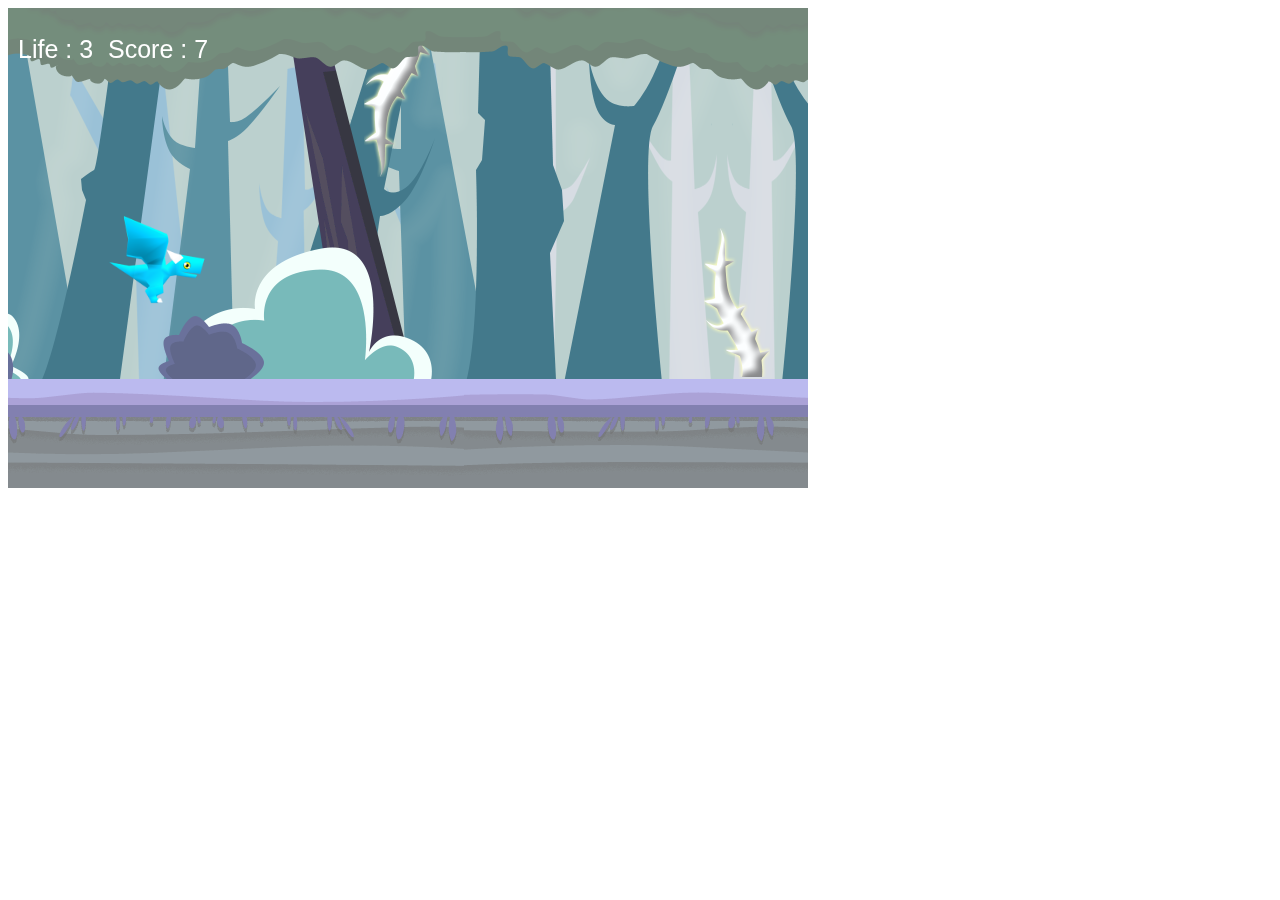
<file: game/endless run/index.html>
<!DOCTYPE html>
<html>
<head>
	<title>Endless Run Game</title>
	<link rel="stylesheet" type="text/css" href="style.css">
</head>
<body>

<div class="container">
	<canvas id="canvas" width="800" height="480"></canvas>
	<canvas id="canvas2" width="800" height="480"></canvas>
	<canvas id="canvas3" width="800" height="480"></canvas>
</div>


<script type="text/javascript" src="game.js"></script>

</body>
</html>
</file>
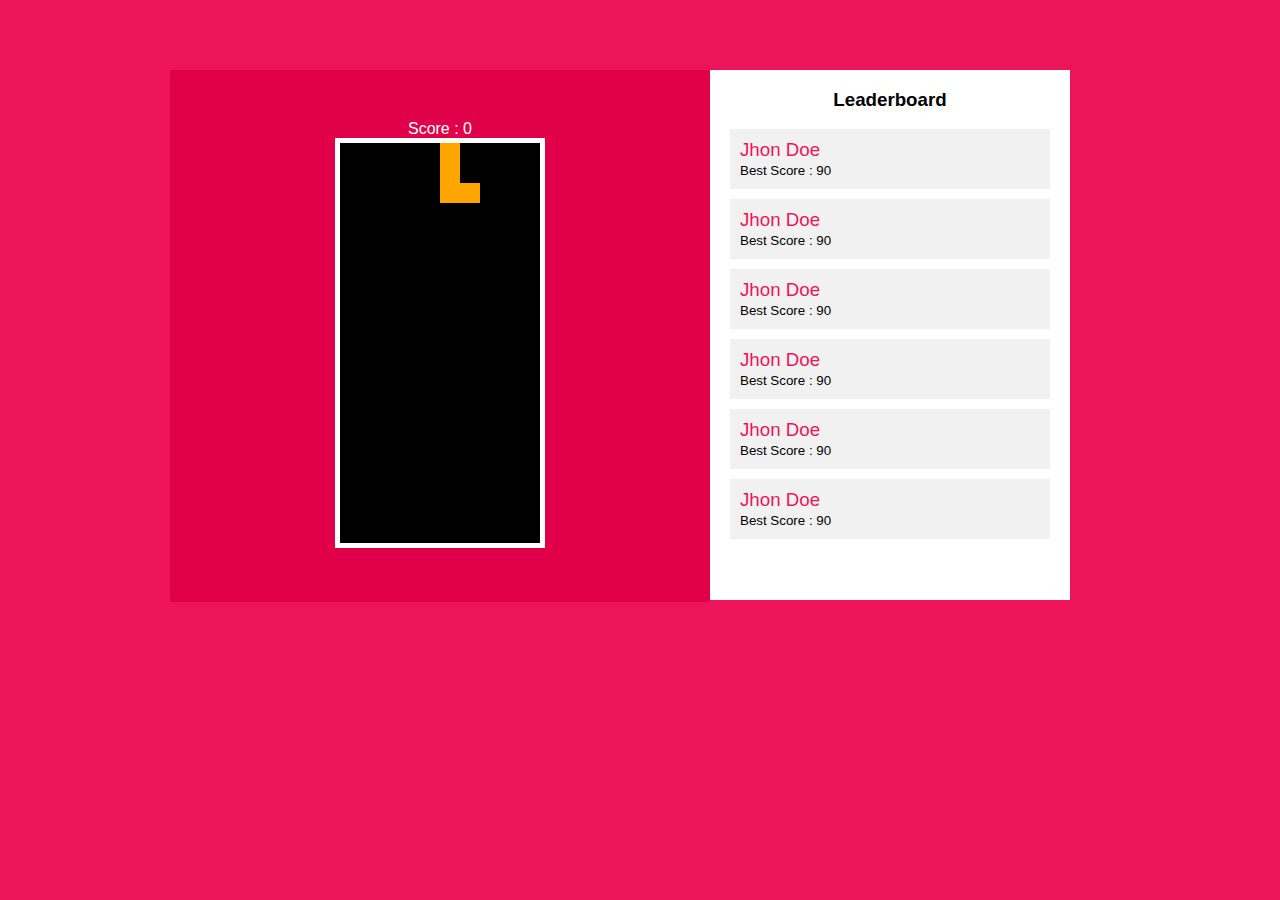
<file: game/tetris/index.html>
<!DOCTYPE html>
<html>
<head>
	<title>Tetris - Game Indonesia Game Portal</title>
	<link rel="stylesheet" type="text/css" href="style.css">
</head>
<body>


<div id="showPop"></div>

<div class="main-game">
	<div class="container">
		<div class="cover-this">
			<div class="mygame">
				<div class="textScore">
					<span>Score : </span><div id="score"></div>		
				</div>
				<canvas id="canvas" width="200" height="400"></canvas>
			</div>
			<div class="mylead">
				<div class="lead-title">
					<h3>Leaderboard</h3>
				</div>
				<div class="lead-pack">
					<h3>Jhon Doe</h3>
					<small>Best Score : 90</small>
				</div>
				<div class="lead-pack">
					<h3>Jhon Doe</h3>
					<small>Best Score : 90</small>
				</div>
				<div class="lead-pack">
					<h3>Jhon Doe</h3>
					<small>Best Score : 90</small>
				</div>
				<div class="lead-pack">
					<h3>Jhon Doe</h3>
					<small>Best Score : 90</small>
				</div>
				<div class="lead-pack">
					<h3>Jhon Doe</h3>
					<small>Best Score : 90</small>
				</div>
				<div class="lead-pack">
					<h3>Jhon Doe</h3>
					<small>Best Score : 90</small>
				</div>
			</div>
		</div>
	</div>
</div>

<script type="text/javascript" src="main.js"></script>

<!-- <div class="comment">
	<h3>Command :</h3>
	<ul>
		<li>Arrow up (Change Rotation)</li>
		<li>Arrow down (Increase Speed Fall)</li>
		<li>Arrow left (Move Left)</li>
		<li>Arrow right (Move Right)</li>
	</ul>
</div> -->

</body>
</html>
</file>
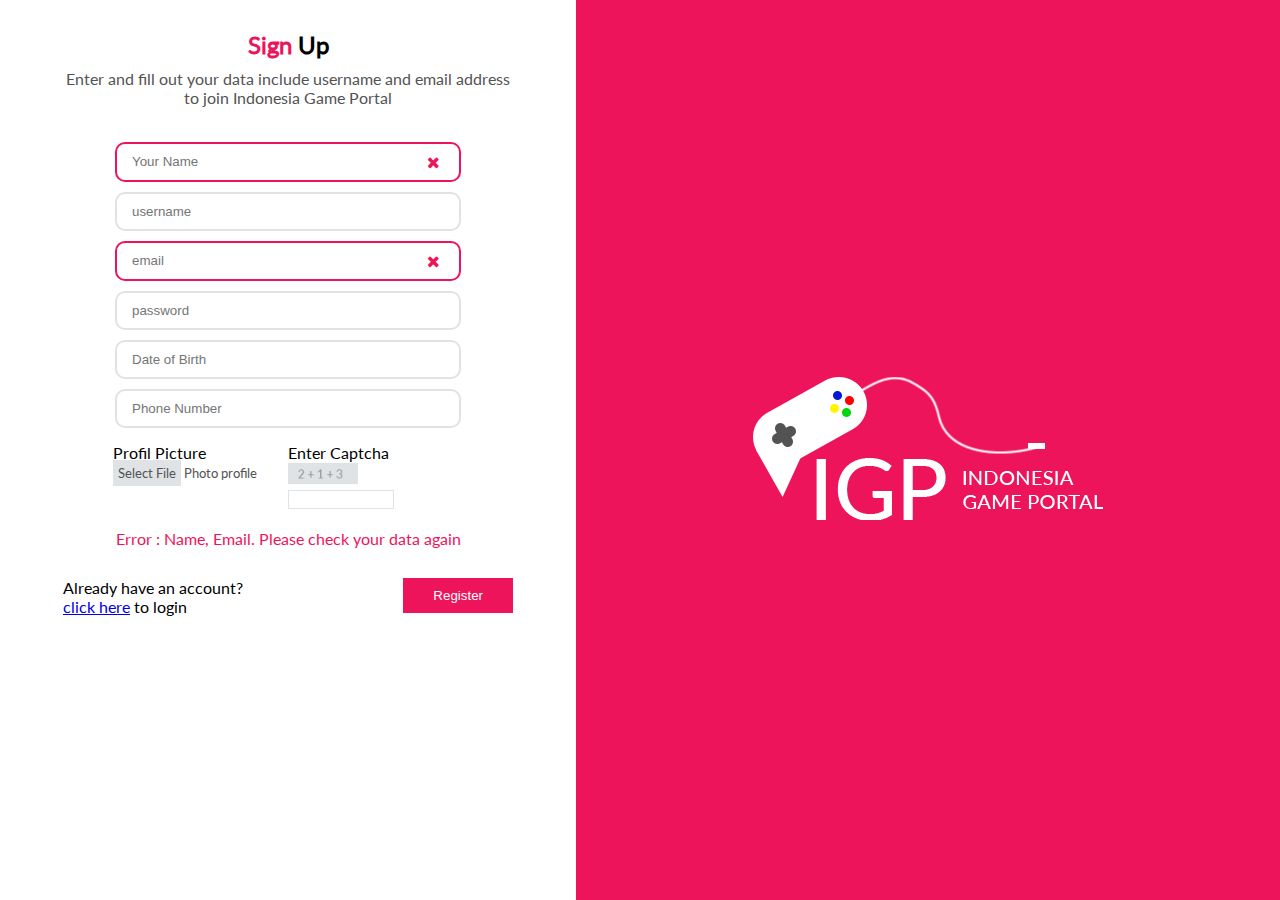
<file: layout/register.html>
<!DOCTYPE html>
<html>
<head>
	<title>Register IGP</title>
	<meta name="viewport" content="width=device-width, initial-scale=1.0">
	<link rel="stylesheet" type="text/css" href="assets/css/register.css">
	<link rel="stylesheet" type="text/css" href="assets/plugins/font-awesome/css/font-awesome.css">
	<link rel="stylesheet" type="text/css" href="assets/css/responsive.css">
	<script type="text/javascript" src="assets/js/jquery-3.1.0.min.js"></script>
	<script type="text/javascript" src="assets/js/script.js"></script>
</head>
<body>

<div id="left-page">
	<div class="register-title">
		<img src="assets/images/materials/logo_igp.png" alt="logo web">
		<h2><span class="color-red">Sign</span> Up</h2>
		<div class="clear"></div>
		<p>Enter and fill out your data include username and email address to join Indonesia Game Portal</p>
	</div>
	<div class="clear"></div>
	<form>
		<div class="data-reg">
			<div class="form-group">
				<fieldset class="fieldset-form input-error">
					<input type="text" name="name" placeholder="Your Name">
					<i class="fa fa-close error-close"></i>
				</fieldset>
			</div>
			<div class="form-group">
				<fieldset class="fieldset-form">
					<input type="text" name="username" placeholder="username">
				</fieldset>
			</div>
			<div class="form-group">
				<fieldset class="fieldset-form input-error">
					<input type="email" name="email" placeholder="email">
					<i class="fa fa-close error-close"></i>
				</fieldset>
			</div>
			<div class="form-group">
				<fieldset class="fieldset-form">
					<input type="password" name="password" placeholder="password">
				</fieldset>
			</div>
			<div class="form-group">
				<fieldset class="fieldset-form">
					<input type="text" name="date" placeholder="Date of Birth">
				</fieldset>
			</div>
			<div class="form-group">
				<fieldset class="fieldset-form">
					<input type="text" name="phone" placeholder="Phone Number">
				</fieldset>
			</div>

			<div class="form-picture">
				<label>Profil Picture</label>
				<label class="ofcourse">
					<input type="file" name="image">
					<br>
					<span>Select File</span> Photo profile
				</label>
			</div>
			<div class="form-captcha">
				<label>Enter Captcha</label> <br>
				<div class="captcha">
					<img src="assets/images/materials/capctha.png" alt="chapctha">
				</div>
				<input type="text" name="chapctha">
			</div>

			<div class="clear"></div>

			<div class="display-error">
				<span>Error : Name, Email. Please check your data again</span>
			</div>

		</div>

		<div class="bbb">
			<div class="already">
				<p>Already have an account? <a href="#">click here</a> to login</p>
			</div>

			<div class="btn-submit">
				<button class="btn-reg">Register</button>
			</div>
		</div>
	</form>
</div>

<div id="right-page">
	<div class="img-reg">
		<img src="assets/images/materials/logo_igp_white.png" alt="logo web white">
	</div>
</div>

</body>
</html>
</file>
<file: game/endless run/style.css>
.container {
	position: relative;
}
#canvas {
	position: absolute;
	top: 0;
}
#canvas2 {
	position: absolute;
	top: 0;
}
#canvas3 {
	position: absolute;
	top: 0;
}
</file>
<file: game/tetris/style.css>
body {
	background: #ed145b;
	text-align: center;
	font-family: arial;
}
.container {
	max-width: 1000px;
	margin: 0 auto;
}
#canvas {
	border: 5px solid #ffffff;
}
.comment {
	font-size: 15px;
}
.comment ul {
	margin: 0;
	padding: 0;
}
.comment ul li {
	list-style: none;
	padding: 0;
	margin: 0;
}
#showPop {
	top: 0;
    position: absolute;
    display: none;
    left: 0;
    right: 0;
    bottom: 0;
    background: rgba(0,0,0,0.9);
}
#showPop div {
	position: absolute;
    top: 50%;
    left: 50%;
    margin-right: -50%;
    transform: translate(-50%, -50%);
    background: #ffffff;
    padding: 30px;
    color: #ed145b;
}
#showPop div hr {
	border: none;
	background: #ed145b;
	height: 1px;
}
#showPop div button {
	padding: 10px 20px;
	margin-top: 10px;
	background: none;
	border: 2px solid #ed145b;
	color: #ed145b;
}
#showPop div button:hover {
	background: #ed145b;
	color: #ffffff;
	transition: 0.5s;
	cursor: pointer;
}
.cover-this {
	max-width: 900px;
	margin-top: 40px;
	padding: 30px;
}
.mygame {
	display: inline-block;
	background: #e00049;
	width: 60%;
	padding: 50px 0;
	color: #ffffff;
}
.mylead {
	float: right;
	width: 40%;
	height: 530px;
	background: #ffffff;
	display: inline-block;
	text-align: left;
}
.lead-title {
	text-align: center;
}
#score {
	display: inline-block;
}

.lead-pack {
	margin: 10px 20px;
	padding: 10px;
	background: #f1f1f1;
}
.lead-pack h3 {
	margin: 0;
	font-weight: normal;
	color: #ed145b;
}
</file>
<file: layout/assets/css/register.css>
/*CSS CONFIGURATION REGISTER*/
body {
	margin: 0;
	font-family: 'lato-regular';
}

/*All Configuration*/
.left-container {
	max-width: 500px;
	margin: 0 auto;
}
.container-d {
	max-width: 1100px;
	margin: 0 auto;
}
.clear {
	float: none;
	clear: both;
}

.color-red {
	color: #ed145b;
}


/*Fonts embled*/
@font-face {
	font-family: 'lato-regular';
	src : url('../fonts/lato/Lato-Regular.ttf');
}
@font-face {
	font-family: 'lato-light';
	src : url('../fonts/lato/Lato-Light.ttf');
}
@font-face {
	font-family: 'lato-bold';
	src : url('../fonts/lato/Lato-Bold.ttf');
}
@font-face {
	font-family: 'lato-thin';
	src : url('../fonts/lato/Lato-Thin.ttf');
}

/*Code*/
#left-page {
	float: left;
	background: #ffffff;
	width:45%;
	height: 100%;
	text-align: center;
}
.register-title {
	margin-top: 30px;
	max-width: 450px;
	display: inline-block;
}
.register-title h2 {
	display: inline-block;
	margin: 0;
}
.register-title img {
	display: none;
}
.register-title p {
	margin: 10px 0;
	color: #535353;
}
.data-reg {
	margin-top: 20px;
	width: 350px;
	display: inline-block;
}
.form-group {
	display: block;
	padding: 5px 0;
}
.fieldset-form {
	border-radius: 10px;
	border: 2px solid #dfe3e6;
	padding: 0 15px;
}
.form-group input {
	width: 290px;
	border: none;
	float: left;
	padding: 10px 0;
	outline: none;
}
.error-close {
	margin: 10px 0;
	color: #ed145b;
}

.form-picture,
.form-captcha {
	display: inline-block;
	text-align: left;
	width: 50%;
	margin: 10px 0;
}
.form-picture {
	float: left;
}
.form-picture input {
	/*background: #dfe3e6;
	border: none;*/
	display: none;
}
.ofcourse {
	font-size: 13px;
	color: #535353;
}
.ofcourse span{
	background: #dfe3e6;
	padding: 5px;
}
.captcha {
	display: inline-block;
	float: left;
}
.captcha img {
	height: 23px;
}
.form-captcha {
	float: right;
}
.form-captcha input{
	width: 100px;
	border: 1px solid #dfe3e6;
}

.display-error {
	margin-top: 10px;
	color: #ed145b;
}

.bbb {
	width: 450px;
	margin-top: 30px;
	display: inline-block;
}
.already {
	display: inline-block;
	width: 200px;
	float: left;
	text-align: left;
}
.already p {
	margin: 0;
}
.btn-submit {
	float: right;
}
.btn-reg {
	padding: 10px 30px;
	background: #ed145b;
	border: none;
	color: #ffffff;
}

#right-page {
	background: #ed145b;
	width:55%;
	height: 100vh;
	display: flex;
	align-items: center;
	justify-content: center;
}
.img-reg {
}

.input-error {
	border: 2px solid #ed145b;
}
</file>
<file: layout/assets/css/responsive.css>
/*Responsive View*/
/* #Tablet (Portrait) */
@media only screen and (min-width: 768px) and (max-width: 959px) {
	.container-d {
		/*max-width: 768px; */
		width: 600px;
	}
	#gallery {
		text-align: center;
	}
	.picture-gallery {
		float: none;
	}
	.video-gallery {
		float: none;
	}
	.picture-pack {
		margin-top: 10px;
	}
	.picture-pack a img,
	.picture-pack-more img,
	.picture-pack-more div {
		width: 180px;
		height: 150px;
	}
	#about {
		text-align: center;
	}
	.about-image {
		float: none;
		margin: 0;
	}
	.description-about {
		text-align: center;
		margin-top: 70px;
	}
	#player {
		text-align: center;
	}
	.leaderboard {
		float: none;
		margin: 0;
	}
	.player-desc fieldset input {
		width: 90%;
	}

	.top-footer {
		text-align: center;
		padding: 70px 0;
	}
	.foot-img {
		float: none;
	}
	.foot-img img {
		width: 250px;
	}
	.foot-subscribe {
		float: none;
		display: inline-block;
		margin-top: 50px;
	}
	footer {
		text-align: center;
	}


	/*Register Page*/
	#right-page {
		display: none;
	}
	#left-page {
		width: 100%;
	}
	.register-title h2 {
		margin-top: 20px;
	}
	.register-title img {
		display: block;
		text-align: center;
		width: 150px;
		margin: 0 auto;
	}
}


/*  #Mobile (Portrait) - Note: Design for a width of 320px */
@media only screen and (max-width: 320px) {
  	p {
  		text-align: center;
  		font-size: 14px;
  		text-transform: none;
	}
	h1 {
		font-size: 20px;
	}
	h2 {
		font-size: 18px;
	}
	.container-d { 
		width: 95%; 
	}

	#ads {
		display:none;
	}
	.banner-content {
		margin: 20px 0;
	}
	.logo-web {
		margin: 20px;
	}
	.logo-web img {
		width: 150px;
	}
	.image-banner {
		width: 200px;
		height: 120px;
	}
	.image-banner img {
		width: 200px;
	}
	.btn-banner {
		margin: 20px 0;
		font-size: 12px;
		padding: 10px 20px;
	}

	#gallery {
		text-align: center;
	}
	.picture-gallery {
		float: none;
		text-align: center;
	}
	.video-gallery {
		float: none;
		width: 290px;
		height:280px;
	}
	.picture-pack,
	.picture-pack-more {
		margin: 0;
	}
	.picture-pack a img,
	.picture-pack-more img,
	.picture-pack-more div {
		width: 90px;
		height: 70px;
	}
	.picture-pack-more div a {
		padding: 20px 10px;
	}
	#about {
		text-align: center;
		padding: 20px 0;
	}
	.about-image {
		float: none;
		margin: 0;
	}
	.about-image img {
		width: 200px;
	}
	.description-about {
		text-align: center;
		margin-top: 70px;
	}
	#player {
		text-align: center;
	}
	.leaderboard {
		float: none;
		width: 200px;
		display: inline-block;
		margin: 0;
	}
	.player-desc fieldset input {
		width: 80%;
	}

	.top-footer {
		text-align: center;
		padding: 70px 0;
	}
	.foot-img {
		float: none;
	}
	.foot-img img {
		width: 250px;
	}
	.foot-subscribe {
		float: none;
		display: inline-block;
		margin-top: 50px;
		width: 250px;
	}
	.follow span {
		float: none;
		margin: 10px 0;
		display: inline-block;
	}
	footer {
		text-align: center;
	}
	footer {
		text-align: center;
	}

	/*Register Page*/
	#right-page {
		display: none;
	}
	#left-page {
		width: 100%;
	}
	.data-reg {
		width: 290px;
	}
	.form-group input {
		width: 235px;
	}
	.bbb {
		width: 260px;
	}
	.already {
		width: 140px;
	}
	.already p {
		text-align: left;
	}
	.register-title {
		margin: 10px 10px 0px 10px;
	}
	.register-title h2 {
		font-size: 28px;
		float: left;
	}
	.register-title img {
		display: block;
		float: right;
		height: 35px;
	}
	.register-title p {
		font-size: 12px;
	}
}



/* #Mobile (Landscape) - Note: Design for a width of 480px */
@media only screen and (min-width: 480px) and (max-width: 767px) {
	.container-d {
		width: 70%;
	}

	#ads {
		display:none;
	}

}
</file>
